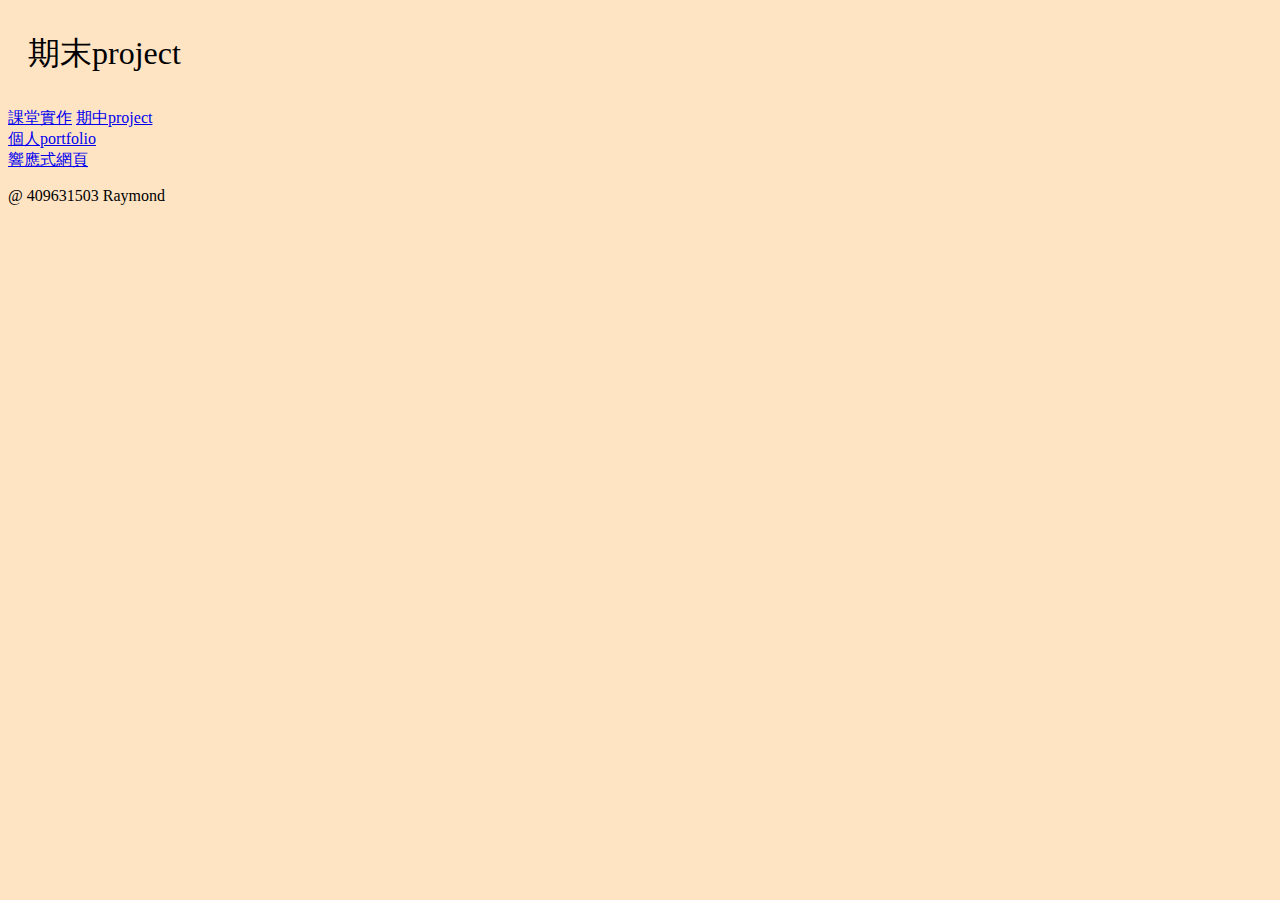
<file: index.html>
<!DOCTYPE html>
<html lang="en">
<head>
    <meta charset="UTF-8">
    <meta http-equiv="X-UA-Compatible" content="IE=edge">
    <meta name="viewport" content="width=device-width, initial-scale=1.0">
    <title>final-project</title>
    <link rel="stylesheet" href="style.css">
</head>
<body>
    <div class="headertext">
        <P>期末project</P>
    </div>
    <div id ="header">
        <a href="https://1101-1-n-sweb-409631503-2-af91vv7so-raymond6411.vercel.app/3_classdemo/index.html">課堂實作</a>
        <a href="https://1101-1-n-sweb-409631503-2-af91vv7so-raymond6411.vercel.app/4_mid-project/index.html">期中project</a>
    </div>
    <div id="portfolio">
        <a href="./portfolio/index.html">個人portfolio</a>
    </div>
    <div id="rwd">
        <a href="./portfolio/index.html">響應式網頁</a>
    </div>
    <footer>
        <p>@ 409631503 Raymond</p>
    </footer>
</body>
</html>
</file>
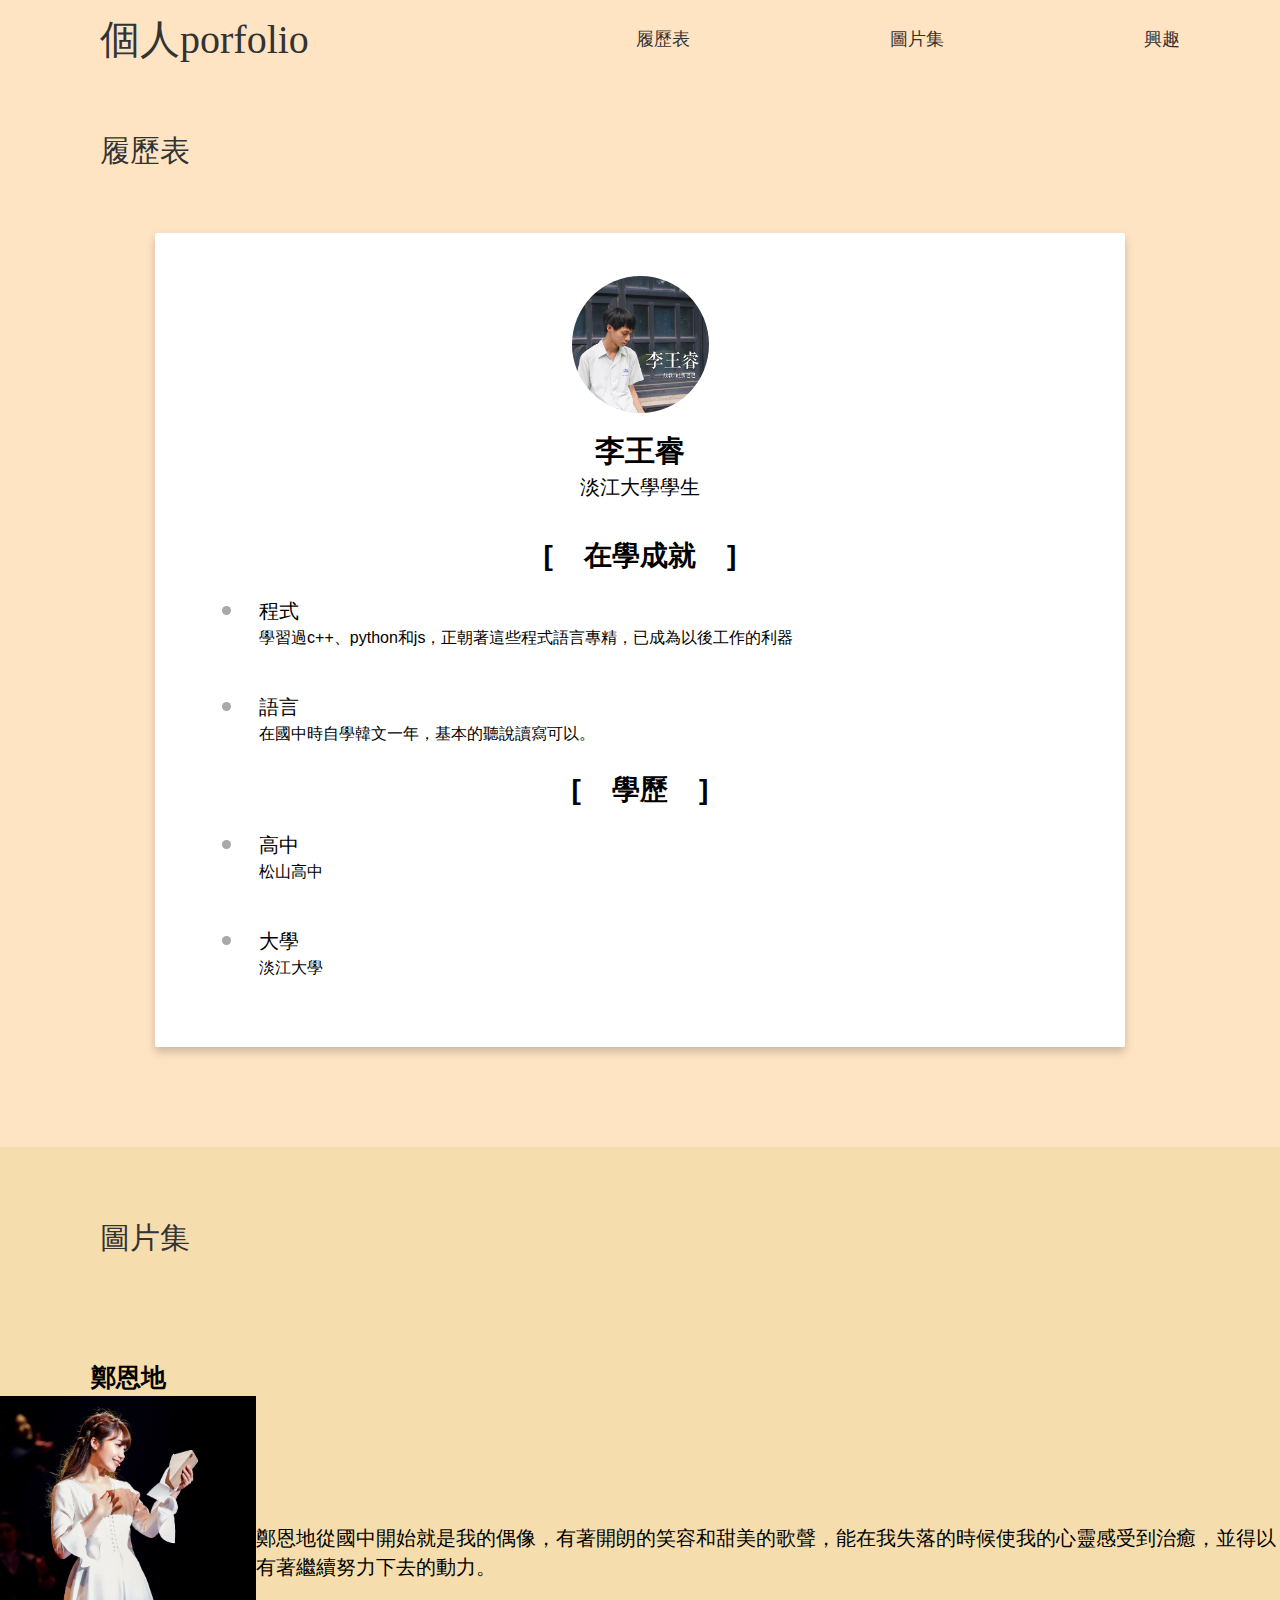
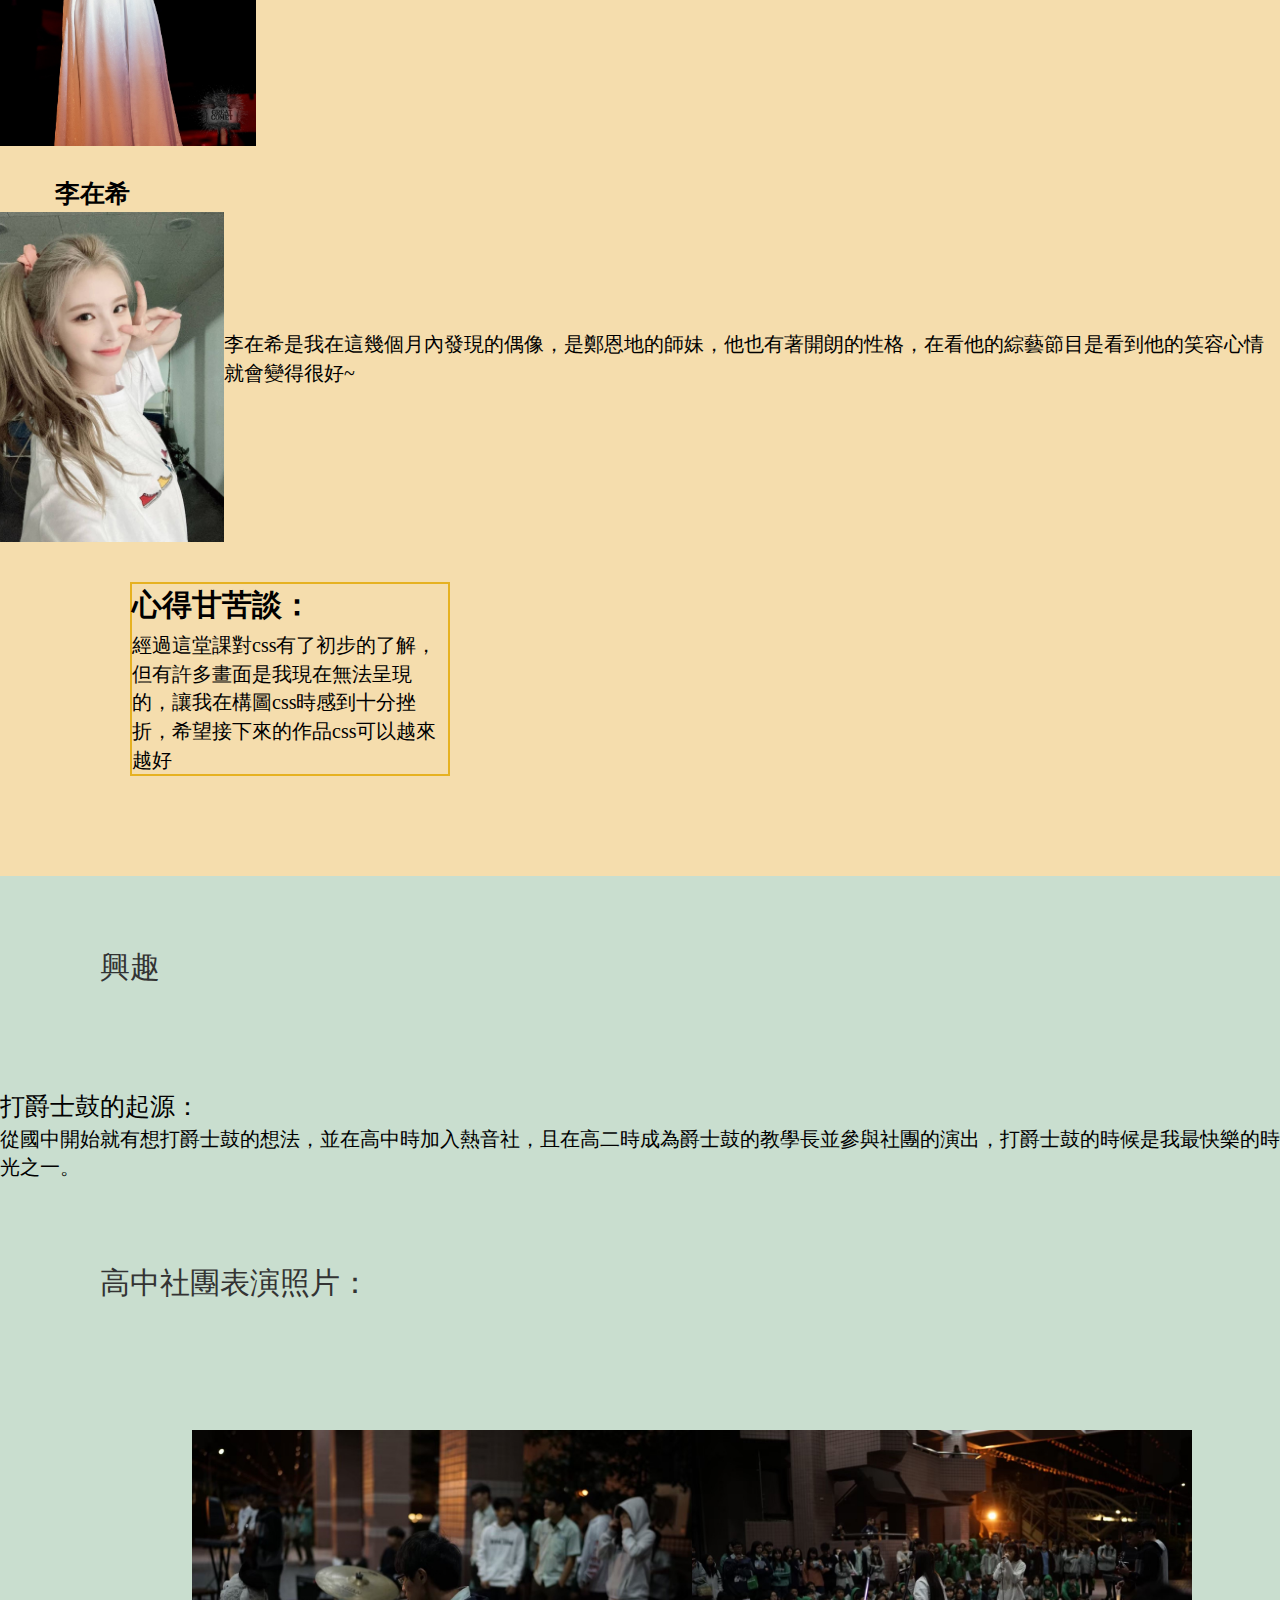
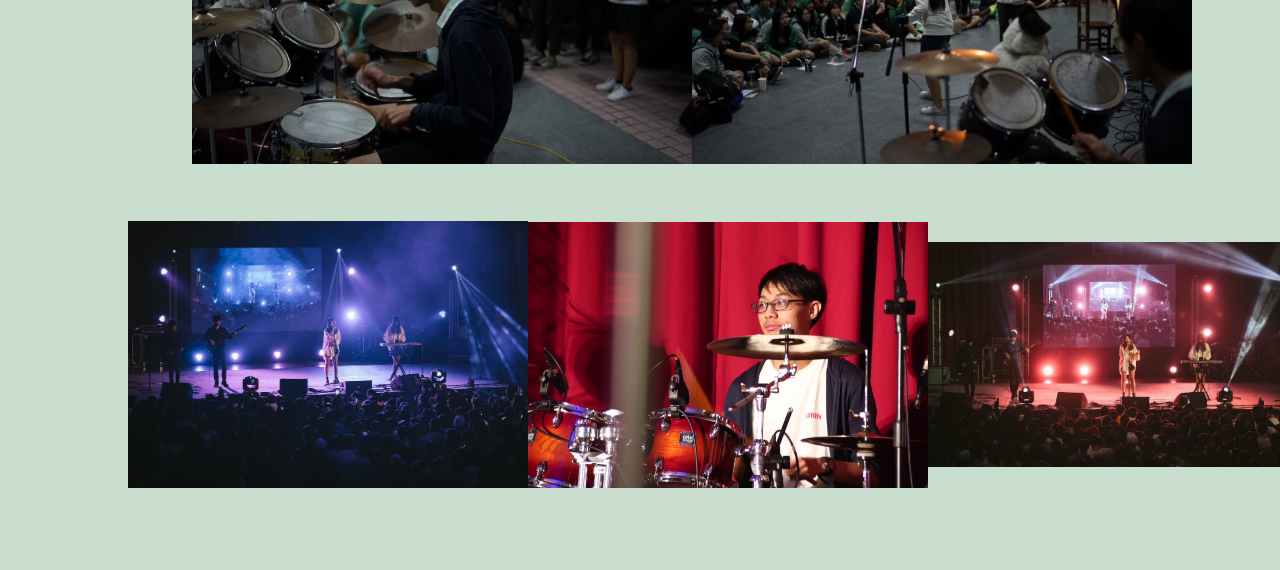
<file: portfolio/index.html>
<!DOCTYPE html>
<html lang="en">
<head>
    <meta charset="UTF-8">
    <meta http-equiv="X-UA-Compatible" content="IE=edge">
    <meta name="viewport" content="width=device-width, initial-scale=1.0">
    <title>個人portfolio</title>
    <link rel="stylesheet" href="style.css">
</head>
<body>
    <header class="header">
        <a><p>個人porfolio</p></a>

        <nav class="intro-nav">
            <ul class="intro-nav-list">
                <li><a class="intro-nav-link">履歷表</a></li>
                <li><a class="intro-nav-link">圖片集</a></li>
                <li><a class="intro-nav-link">興趣</a></li>
            </ul>
        </nav>
    </header>
    <main>
        <section class="resume">
            <h2>履歷表</h2>
            <div class="container">
                <div id="alerts"></div>
                <div id="global-status-container">
                    <div id="global-status"></div>
                </div>
                <header class="header-item">
                    <div class="headerrow"></div>
                </header>
                <div class="item-page">
                    <div class="contentarea" id="item" notranlate>
                        <div class="rowa">
                            <div class="text-center">
                                        <img data-no-retina="true" src="./resume.jpg" loading="auto" style="border-radius: 50%;">
                                        <h1>
                                            <b>李王睿</b>
                                        </h1>
                                        <div class="edit">
                                            <div class="social-links">
                                                <span style="color: inherit; font-family: 'open sans', 'microsoft jhenghei', sans-serif; font-size: 20px; letter-spacing: 0px;">
                                                淡江大學學生
                                                </span>
                                                <br>
                                            </div>
                                        </div> 
                            </div>
                        </div>    
                        <div class="rowfirst">
                            <div class="introduce">
                                <div class="row0">
                                    <div class="inside">
                                        <h1 style="text-align: center;">
                                            <b>[&nbsp; &nbsp; 在學成就&nbsp; &nbsp; ]</b>
                                            <br>
                                        </h1>
                                        <div>
                                            <b>
                                                <br>
                                            </b>
                                        </div>
                                    </div>
                                </div>
                                <div class="row" title>
                                    <div class="item-bullet">
                            
                                    </div>
                                    <div class="item">
                                        <h3>程式</h3>
                                        <p>學習過c++、python和js，正朝著這些程式語言專精，已成為以後工作的利器</p>
                                        <p>
                                            <br>
                                        </p>
                                    </div>
                                </div>    
                                <div class="row2" title style="display: block">
                                    <div class="item-bullet2">
                        
                                    </div>
                                    <div class="item2">
                                        <h3>語言</h3>
                                        <p>在國中時自學韓文一年，基本的聽說讀寫可以。</p>
                                        <p>
                                            <br>
                                        </p>
                                    </div>
                                </div>
                            </div>
                            <div class="studies">
                                <div class="row0">
                                    <div class="inside">
                                        <h1 style="text-align: center;">
                                            <b>[&nbsp; &nbsp; 學歷&nbsp; &nbsp; ]</b>
                                            <br>
                                        </h1>
                                        <div>
                                            <b>
                                                <br>
                                            </b>
                                        </div>
                                    </div>
                                </div>
                                <div class="row" title>
                                    <div class="item-bullet">
        
                                    </div>
                                    <div class="item">
                                        <h3>高中</h3>
                                        <p>松山高中</p>
                                        <p>
                                            <br>
                                        </p>
                                    </div>
                                </div>
                                <div class="row2" title style="display: block">
                                    <div class="item-bullet2">
        
                                    </div>
                                    <div class="item2">
                                        <h3>大學</h3>
                                        <p>淡江大學</p>
                                        <p>
                                            <br>
                                        </p>
                                    </div>
                                </div>
                            </div>
                        </div>        
                    </div>
                </div>
            </div>
        </section>
    
     
    
        <section class="gallery0">
            <h3>圖片集</h3>
            <div class="eunji">
                <div class="eunjicompli">
                    <h1>鄭恩地</h1>
                    <img src="./img/img1.jpg" alt="">
                </div>
                <div class="eunjitext">
                    <p>
                        鄭恩地從國中開始就是我的偶像，有著開朗的笑容和甜美的歌聲，能在我失落的時候使我的心靈感受到治癒，並得以有著繼續努力下去的動力。
                    </p>
                </div>
            </div>
            <div class="jaehee">
                <div class="jaeheecompli">
                    <h1>李在希</h1>
                    <img src="./img/img2.jpg" alt="">
                </div>
                <div class="jaeheetext">
                    <p>
                        李在希是我在這幾個月內發現的偶像，是鄭恩地的師妹，他也有著開朗的性格，在看他的綜藝節目是看到他的笑容心情就會變得很好~
                    </p>
                </div>
                
            </div>
            <div class="experience">
                <table>
                    <tr>
                        <th>心得甘苦談：</th>
                    </tr>
                    <tr>
                        <td>經過這堂課對css有了初步的了解，但有許多畫面是我現在無法呈現的，讓我在構圖css時感到十分挫折，希望接下來的作品css可以越來越好</td>
                    </tr>
                </table>
            </div>
        </section>
    
        <section class="interest">
            <h3>興趣</h3>
            <div class="intro-container">
                <span class="intro">
                    打爵士鼓的起源：
                </span>
    
                <div class="intro-text">
                    從國中開始就有想打爵士鼓的想法，並在高中時加入熱音社，且在高二時成為爵士鼓的教學長並參與社團的演出，打爵士鼓的時候是我最快樂的時光之一。
                </div>
            </div>
            <div class="gallery-intro">
                <p>高中社團表演照片：</p>
            </div>
            <div class="gallery1">
                <figure class="gallery-item">
                    <img
                      src="./img/img3.jpg"
                      alt="Photo of society"
                    />
                </figure>
                <figure class="gallery-item">
                    <img
                      src="./img/img4.jpg"
                      alt="Photo of society"
                    />
                </figure>
            </div>
            <div class="gallery2">
                <figure class="gallery-item">
                    <img
                      src="./img/img5.jpg"
                      alt="Photo of society"
                    />
                </figure>
                <figure class="gallery-item">
                    <img
                      src="./img/img7.jpg"
                      alt="Photo of society"
                    />
                </figure>
                <figure class="gallery-item">
                    <img
                      src="./img/img6.jpg"
                      alt="Photo of society"
                    />
                </figure>
            </div>
            
        </section>
    </main>
    <footer class="footer"></footer>
</body>
</html>
</file>
<file: style.css>
* {
  box-sizing: border-box;
}

body {
  background-color: bisque;
}

.headertext {
  padding-left: 20px;
  font-size: 2rem;
}

.header {
  padding-left: 20px;
}

.footer {
  text-align: end;
}
</file>
<file: portfolio/style.css>
* {
  padding: 0;
  margin: 0;
  box-sizing: border-box;
}

html {
  font-size: 62.5%;
}

body {
  font-size: 14px;
  line-height: 1.428571429;
  margin: 0;
  background-color: #ffe4c4;
}

.header {
  display: flex;
  justify-content: space-between;
  align-items: center;
  background-color: #ffe4c4;

  height: 8rem;
  padding: 0 10rem;

  position: relative;
}

.header p {
  display: inline-block;
  text-decoration: none;
  color: #333;
  font-size: 4rem;
  font-weight: 500;
}

.header .intro-nav-list {
  display: flex;
  list-style: none;
  gap: 20rem;
}

.header .intro-nav-list .intro-nav-link {
  display: inline-block;
  text-decoration: none;
  color: #333;
  font-size: 1.8rem;
  font-weight: 500;
}

.header .intro-nav-list .intro-nav-link:hover {
  background-color: #d19797f3;
}

.resume h2 {
  color: #333;
  font-size: 3rem;
  font-weight: 500;
  margin-top: 5rem;
  padding: 0 10rem;
}

.container {
  margin-top: 60px;
  margin-bottom: 100px;
}

.container {
  width: 970px;
}

.container {
  margin-right: auto;
  margin-left: auto;
  padding-left: 15 px;
  padding-right: 15 px;
}

.container::before,
.container::after {
  content: ' ';
  display: table;
}

.container::after {
  clear: both;
}
.container .global-status-container {
  position: fixed;
  z-index: 10020;
  top: 18px;
  left: 50%;
  display: none;
}

.container .global-status-container .global-status {
  margin-left: -50%;
  background-color: #f9edbe;
  border: 1px solid #f0c36d;
  padding: 6px 12px;
  display: inline-block;
  box-shadow: 0 2px 4px 0 rgb(0 0 0 / 30%);
}

.item-page {
  margin: 0 auto;
  transition: all 0.3s;
}

.item-page {
  position: relative;
  word-wrap: break-word;
  border-radius: 2px;
  background: #fff;
  box-shadow: 0 5px 10px rgb(0 0 0 / 20%);
  box-sizing: border-box;
}

.item-page {
  width: 262.5 mm;
  padding-top: 0.4472in;
  padding-right: 0.4472in;
  padding-bottom: 0.4472in;
  padding-left: 0.4472in;
  max-width: 100%;
}

.contentarea {
  margin: 0 auto;
  transition: all 0.2s;
  max-width: 970 px;
  font-family: open sans, pingfang tc, microsoft jhenghei, pmingliu,
    noto sans tc, noto sans sc, noto sans hk, noto sans kr, noto sans jp,
    noto sans, sans-serif;
  color: #000;
}

.container .item-page .contentarea .rowa {
  margin-bottom: 35px;
}

.rowa {
  margin-left: -15px;
  margin-right: -15px;
}

.rowa::before,
.rowa::after {
  content: ' ';
  display: table;
}

.rowa::after {
  clear: both;
}

.container .item-page .contentarea .rowa .text-center {
  width: 100%;
  float: left;
  position: relative;
  min-height: 1px;
  padding-left: 15px;
  padding-right: 15px;
  text-align: center;
}

.container .item-page .contentarea .rowa .text-center img {
  width: 137px;
  margin-bottom: 15px;
  max-width: 100%;
  vertical-align: middle;
  border: 0;
}

.container .item-page .contentarea .rowa .text-center h1 {
  font-size: 30px;
  font-family: open sans, microsoft jhenghei, sans-serif;
  font-weight: 400;
  letter-spacing: 0;
  margin-top: 0;
  margin-bottom: 10 px;
  line-height: 1.5em;
  margin: 0.67 em 0;
}

.container .item-page .contentarea .rowa .text-center b {
  font-weight: 700;
}

.rowfirst::before,
.rowfirst::after {
  content: ' ';
  display: table;
}

.rowfirst::after {
  clear: both;
}

.container .item-page .contentarea .rowfirst .introduce {
  width: 100%;
  float: left;
  position: relative;
  min-height: 1 px;
  padding-left: 15 px;
  padding-right: 15 px;
}

.container .item-page .contentarea .rowfirst .introduce .row0 {
  position: relative;
  margin-bottom: 0;
  margin-left: -15px;
  margin-right: -15px;
}

.row0::before,
.row0::after {
  content: ' ';
  display: table;
}

.row0::after {
  clear: both;
}

.container .item-page .contentarea .rowfirst .introduce .row0 .inside {
  width: 100%;
  float: left;
  position: relative;
  min-height: 1px;
  padding-left: 15px;
  padding-right: 15px;
}

.container .item-page .contentarea .rowfirst .introduce .row0 .inside .h1 {
  font-size: 30px;
  font-family: open sans, microsoft jhenghei, sans-serif;
  font-weight: 400;
  letter-spacing: 0;
  margin-top: 0;
  margin-bottom: 10 px;
  line-height: 1.5em;
}

.container .item-page .contentarea .rowfirst .introduce .row0 .inside b {
  font-weight: 700;
}

.container .item-page .contentarea .rowfirst .introduce .row {
  position: relative;
  margin-bottom: 0;
  margin-left: -15px;
  margin-right: -15px;
}

.row::before,
.row::after {
  content: ' ';
  display: table;
}

.row::after {
  clear: both;
}

.container .item-page .contentarea .rowfirst .introduce .row .item-bullet {
  position: static;
  min-height: 30px;
  text-align: center;
  width: 8.3333333333%;
  float: left;
}

.container
  .item-page
  .contentarea
  .rowfirst
  .introduce
  .row
  .item-bullet::before {
  content: ' ';
  width: 9px;
  height: 9px;
  border-radius: 50%;
  text-align: center;
  display: inline-block;
  background-color: #a8a8a8;
  margin-top: 10px;
  margin-left: 0.5px;
  z-index: 1;
  position: absolute;
  left: 4.1666666667%;
}

.container
  .item-page
  .contentarea
  .rowfirst
  .introduce
  .row
  .item-bullet::after {
  content: '';
  width: 1 px;
  height: 100%;
  background-color: #979797;
  display: block;
  margin-left: 4.5 px;
  top: 10 px;
  z-index: 0;
  position: absolute;
  left: 4.1666666667%;
}

.container .item-page .contentarea .rowfirst .introduce .row .item {
  margin-bottom: 18px;
  width: 66.6666666667%;
  float: left;
  position: relative;
  min-height: 1 px;
  padding-left: 15 px;
  padding-right: 15 px;
}

.container .item-page .contentarea .rowfirst .introduce .row .item h3 {
  font-size: 20px;
  font-family: open sans, microsoft jhenghei, sans-serif;
  font-weight: 400;
  letter-spacing: 0;
  margin-top: 0;
  margin-bottom: 10 px;
  line-height: 1.5em;
}

.container .item-page .contentarea .rowfirst .introduce .row .item p {
  font-size: 16px;
  line-height: 1.5em;
  margin-bottom: 0;
  margin: 0 0 10 px;
}

.container .item-page .contentarea .rowfirst .introduce .row2 {
  position: relative;
  margin-bottom: 0;
  margin-left: -15px;
  margin-right: -15px;
}

.row2::before,
.row2::after {
  content: ' ';
  display: table;
}

.row2::after {
  clear: both;
}

.container .item-page .contentarea .rowfirst .introduce .row2 .item-bullet2 {
  position: static;
  min-height: 30px;
  text-align: center;
  width: 8.3333333333%;
  float: left;
  padding-left: 15px;
  padding-right: 15px;
}

.container
  .item-page
  .contentarea
  .rowfirst
  .introduce
  .row2
  .item-bullet2::before {
  content: ' ';
  width: 9px;
  height: 9px;
  border-radius: 50%;
  text-align: center;
  display: inline-block;
  background-color: #a8a8a8;
  margin-top: 10px;
  margin-left: 0.5px;
  z-index: 1;
  position: absolute;
  left: 4.1666666667%;
}

.container
  .item-page
  .contentarea
  .rowfirst
  .introduce
  .row2
  .item-bullet2::after {
  opacity: 0;
  top: 0;
  content: '';
  width: 1 px;
  height: 100%;
  background-color: #979797;
  display: block;
  margin-left: 4.5 px;
  z-index: 0;
  position: absolute;
  left: 4.1666666667%;
}

.container .item-page .contentarea .rowfirst .introduce .row2 .item2 {
  width: 66.6666666667%;
  float: left;
}

.container .item-page .contentarea .rowfirst .introduce .row2 .item2 h3 {
  font-size: 20px;
  font-family: open sans, microsoft jhenghei, sans-serif;
  font-weight: 400;
  letter-spacing: 0;
  margin-top: 0;
  margin-bottom: 10 px;
  line-height: 1.5em;
}

.item-page .rowfirst .introduce .row2 .item2 p {
  font-size: 16px;
  line-height: 1.5em;
  margin-bottom: 0;
  margin: 0 0 10 px;
}

.container .item-page .contentarea .rowfirst .studies {
  width: 100%;
  float: left;
  position: relative;
  min-height: 1 px;
  padding-left: 15 px;
  padding-right: 15 px;
}

.container .item-page .contentarea .rowfirst .studies .row0 {
  position: relative;
  margin-bottom: 0;
  margin-left: -15px;
  margin-right: -15px;
}

.row0::before,
.row0::after {
  content: ' ';
  display: table;
}

.row0::after {
  clear: both;
}

.container .item-page .contentarea .rowfirst .studies .row0 .inside {
  width: 100%;
  float: left;
  position: relative;
  min-height: 1px;
  padding-left: 15px;
  padding-right: 15px;
}

.container .item-page .contentarea .rowfirst .studies .row0 .inside .h1 {
  font-size: 30px;
  font-family: open sans, microsoft jhenghei, sans-serif;
  font-weight: 400;
  letter-spacing: 0;
  margin-top: 0;
  margin-bottom: 10 px;
  line-height: 1.5em;
}

.container .item-page .contentarea .rowfirst .studies .row0 .inside b {
  font-weight: 700;
}

.container .item-page .contentarea .rowfirst .studies .row {
  position: relative;
  margin-bottom: 0;
  margin-left: -15px;
  margin-right: -15px;
}

.row::before,
.row::after {
  content: ' ';
  display: table;
}

.row::after {
  clear: both;
}

.container .item-page .contentarea .rowfirst .studies .row .item-bullet {
  position: static;
  min-height: 30px;
  text-align: center;
  width: 8.3333333333%;
  float: left;
}

.container
  .item-page
  .contentarea
  .rowfirst
  .studies
  .row
  .item-bullet::before {
  content: ' ';
  width: 9px;
  height: 9px;
  border-radius: 50%;
  text-align: center;
  display: inline-block;
  background-color: #a8a8a8;
  margin-top: 10px;
  margin-left: 0.5px;
  z-index: 1;
  position: absolute;
  left: 4.1666666667%;
}

.container .item-page .contentarea .rowfirst .studies .row .item-bullet::after {
  content: '';
  width: 1 px;
  height: 100%;
  background-color: #979797;
  display: block;
  margin-left: 4.5 px;
  top: 10 px;
  z-index: 0;
  position: absolute;
  left: 4.1666666667%;
}

.container .item-page .contentarea .rowfirst .studies .row .item {
  margin-bottom: 18px;
  width: 66.6666666667%;
  float: left;
  position: relative;
  min-height: 1 px;
  padding-left: 15 px;
  padding-right: 15 px;
}

.container .item-page .contentarea .rowfirst .studies .row .item h3 {
  font-size: 20px;
  font-family: open sans, microsoft jhenghei, sans-serif;
  font-weight: 400;
  letter-spacing: 0;
  margin-top: 0;
  margin-bottom: 10 px;
  line-height: 1.5em;
}

.container .item-page .contentarea .rowfirst .studies .row .item p {
  font-size: 16px;
  line-height: 1.5em;
  margin-bottom: 0;
  margin: 0 0 10 px;
}

.container .item-page .contentarea .rowfirst .studies .row2 {
  position: relative;
  margin-bottom: 0;
  margin-left: -15px;
  margin-right: -15px;
}

.row2::before,
.row2::after {
  content: ' ';
  display: table;
}

.row2::after {
  clear: both;
}

.container .item-page .contentarea .rowfirst .studies .row2 .item-bullet2 {
  position: static;
  min-height: 30px;
  text-align: center;
  width: 8.3333333333%;
  float: left;
  padding-left: 15px;
  padding-right: 15px;
}

.container
  .item-page
  .contentarea
  .rowfirst
  .studies
  .row2
  .item-bullet2::before {
  content: ' ';
  width: 9px;
  height: 9px;
  border-radius: 50%;
  text-align: center;
  display: inline-block;
  background-color: #a8a8a8;
  margin-top: 10px;
  margin-left: 0.5px;
  z-index: 1;
  position: absolute;
  left: 4.1666666667%;
}

.container
  .item-page
  .contentarea
  .rowfirst
  .studies
  .row2
  .item-bullet2::after {
  opacity: 0;
  top: 0;
  content: '';
  width: 1 px;
  height: 100%;
  background-color: #979797;
  display: block;
  margin-left: 4.5 px;
  z-index: 0;
  position: absolute;
  left: 4.1666666667%;
}

.container .item-page .contentarea .rowfirst .studies .row2 .item2 {
  width: 66.6666666667%;
  float: left;
}

.container .item-page .contentarea .rowfirst .studies .row2 .item2 h3 {
  font-size: 20px;
  font-family: open sans, microsoft jhenghei, sans-serif;
  font-weight: 400;
  letter-spacing: 0;
  margin-top: 0;
  margin-bottom: 10 px;
  line-height: 1.5em;
}

.item-page .rowfirst .studies .row2 .item2 p {
  font-size: 16px;
  line-height: 1.5em;
  margin-bottom: 0;
  margin: 0 0 10 px;
}

.gallery0 {
  background-color: #f5ddad;
  padding-top: 2rem;
  padding-bottom: 10rem;
}

.gallery0 h3 {
  color: #333;
  font-size: 3rem;
  font-weight: 500;
  margin-top: 5rem;
  padding: 0 10rem;
  margin-bottom: 10rem;
}

.eunji {
  display: flex;
  flex-direction: row;
  align-items: center;
  justify-content: space-evenly;
}

.eunjicompli {
  display: flex;
  align-items: center;
  flex-direction: column;
}

.eunjicompli h1 {
  font-size: 2.5rem;
}

.eunjitext p {
  font-size: 2rem;
}

.eunji img {
  height: 350px;
}

.jaehee {
  display: flex;
  flex-direction: row;
  align-items: center;
  justify-content: space-evenly;
  margin-left: -40px;
  margin-top: 30px;
}

.jaeheecompli {
  display: flex;
  align-items: center;
  flex-direction: column;
}

.jaeheecompli h1 {
  font-size: 2.5rem;
}

.jaeheetext p {
  font-size: 2rem;
}

.jaehee img {
  height: 330px;
  padding: 0 rem;
}

.experience table {
  border: 2px solid rgb(230, 177, 33);
  border-collapse: collapse;
  width: 25%;
  margin-left: 130px;
  margin-top: 40px;
}

.experience th {
  text-align: left;
  font-size: 3rem;
  padding-bottom: 5px;
}

.experience td {
  font-size: 2rem;
}

.interest {
  background-color: #c9decf;
  padding-top: 2rem;
  padding-bottom: 5rem;
}

.interest h3 {
  color: #333;
  font-size: 3rem;
  font-weight: 500;
  margin-top: 5rem;
  padding: 0 10rem;
  margin-bottom: 10rem;
}

.interest .intro-container {
  display: flex;
  flex-wrap: wrap;
  flex-direction: column;
  align-content: space-around;
  padding-bottom: 30px;
}

.interest .intro-container .intro {
  font-size: 2.5rem;
}

.interest .intro-container .intro-text {
  font-size: 2rem;
}

.interest .gallery-intro p {
  color: #333;
  font-size: 3rem;
  font-weight: 500;
  margin-top: 5rem;
  padding: 0 10rem;
  margin-bottom: 10rem;
}

.interest .gallery1 {
  padding: 2% 15%;
  display: grid;
  grid-template-columns: 1fr 1fr;
  justify-items: center;
}

.interest .gallery1 img {
  width: 500px;
}

.interest .gallery2 {
  padding: 2% 10%;
  display: grid;
  grid-template-columns: 1fr 1fr 1fr;
  align-items: center;
  justify-items: center;
}

.interest .gallery2 img {
  width: 400px;
}

.col-1 {
  width: 8.33%;
}
.col-2 {
  width: 16.66%;
}
.col-3 {
  width: 25%;
}
.col-4 {
  width: 33.33%;
}
.col-5 {
  width: 41.66%;
}
.col-6 {
  width: 50%;
}
.col-7 {
  width: 58.33%;
}
.col-8 {
  width: 66.66%;
}
.col-9 {
  width: 75%;
}
.col-10 {
  width: 83.33%;
}
.col-11 {
  width: 91.66%;
}
.col-12 {
  width: 100%;
}

@media (max-width: 768px) {
  .header {
    padding: 0 2rem;
  }

  .header p {
    font-size: 0.8rem;
  }

  .header .intro-nav-list {
    display: flex;
    list-style: none;
    gap: 4rem;
  }

  .header .intro-nav-list .intro-nav-link {
    display: inline-block;
    text-decoration: none;
    color: #333;
    font-size: 0.36rem;
    font-weight: 500;
  }

  .interest .gallery1 {
    grid-template-columns: 1fr;
  }
  .interest .gallery2 {
    grid-template-columns: 1fr;
  }
}

@media (max-width: 1024px) {
  .header {
    padding: 0 8rem;
  }

  .header p {
    font-size: 3.2rem;
  }

  .header .intro-nav-list {
    display: flex;
    list-style: none;
    gap: 16rem;
  }

  .header .intro-nav-list .intro-nav-link {
    display: inline-block;
    text-decoration: none;
    color: #333;
    font-size: 1.44rem;
    font-weight: 500;
  }

  .interest .gallery1 {
    grid-template-columns: 1fr;
  }
  .interest .gallery2 {
    grid-template-columns: 1fr;
  }
}
</file>
